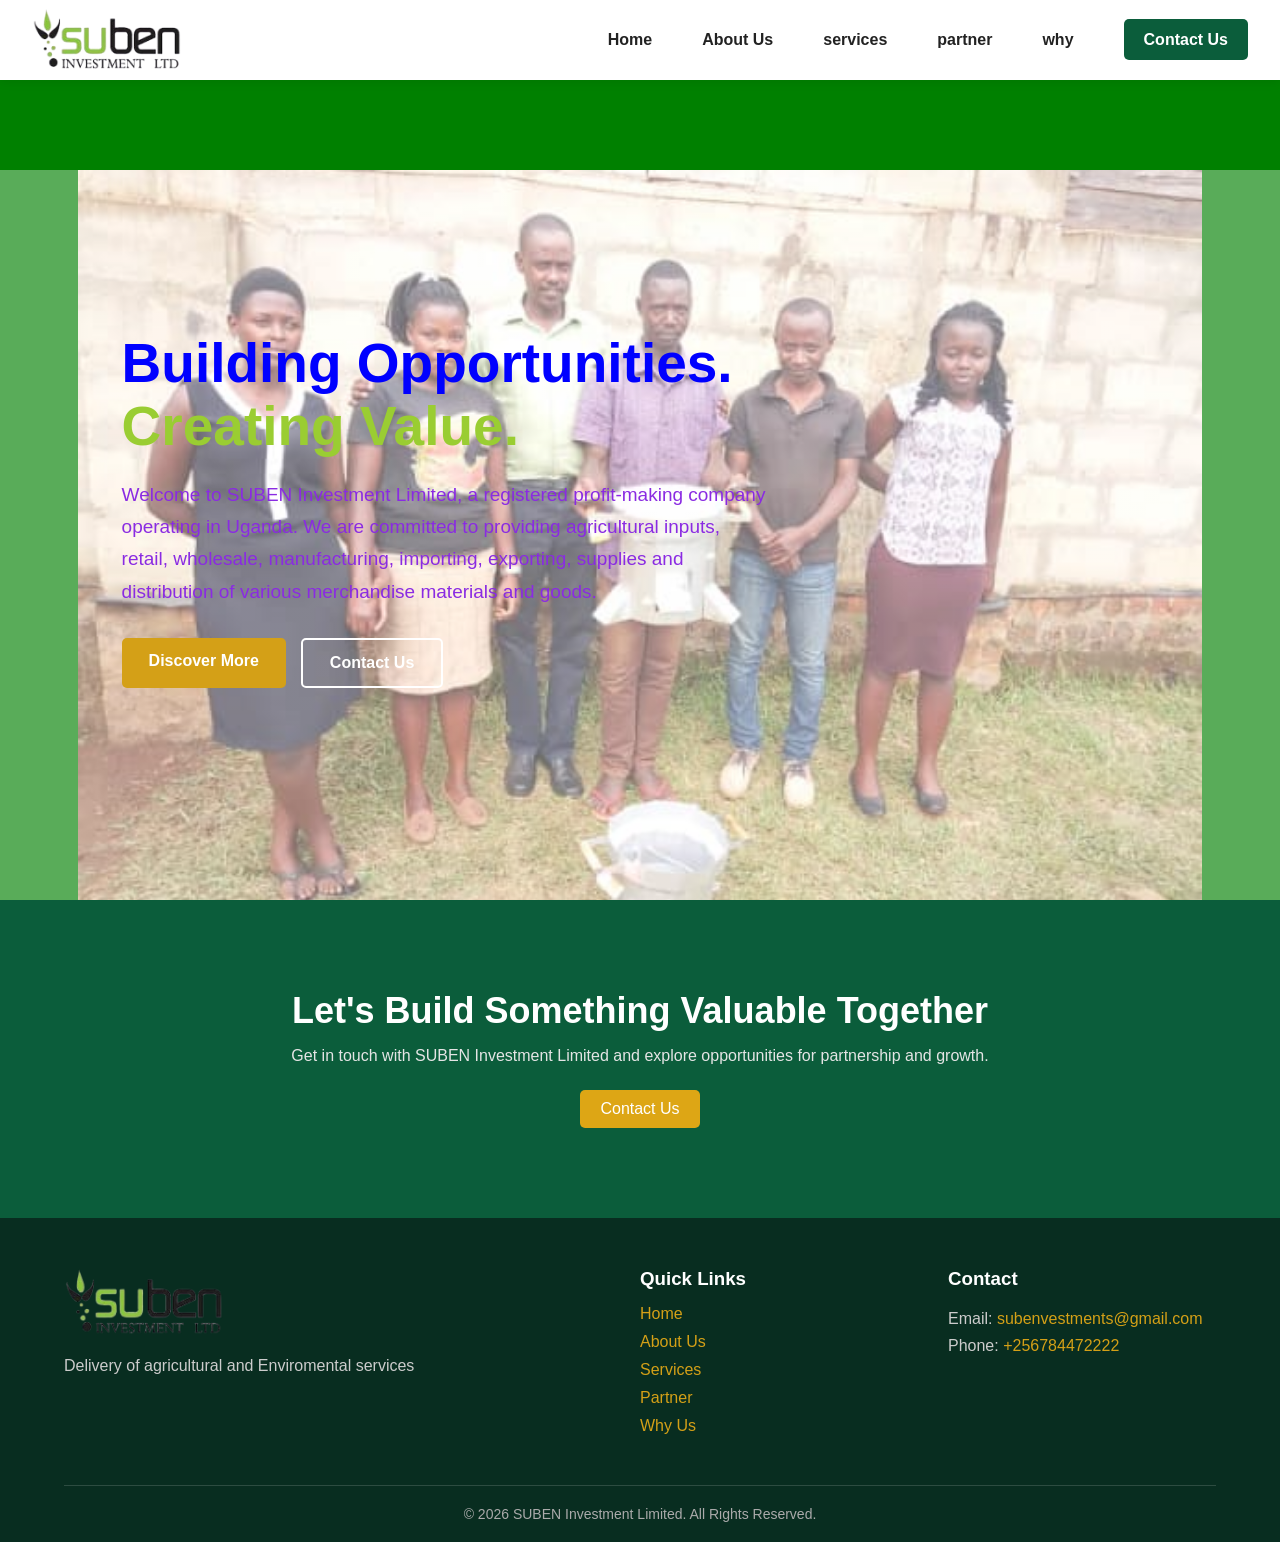
<file: index.html>
<!DOCTYPE html>
<html lang="en">

<head>
    <meta name="google-site-verification" content="EdufBuy50VoEN8MQx58-_k2VYZtmWWTLAATXPV8scPE" />
    <meta charset="UTF-8">
    <meta charset="UTF-8">
    <meta name="viewport" content="width=device-width, initial-scale=1.0">

    <title>SUBEN Investments Limited</title>

    <link rel="stylesheet" href="style.css">
</head>

<body>

<header>

    <nav class="navbar">

        <div class="logo">
            <img src="suben-removebg-preview.png"
                 alt="SUBEN Investment Limited Logo">
        </div>

        <ul class="nav-links">
            <li><a href="index.html">Home</a></li>
            <li><a href="about.html">About Us</a></li>
            <li><a href="services.html">services</a></li>
            <li><a href="partner.html">partner</a></li>
            <li><a href="why.html">why</a></li>
            <li>
                <a href="#contact" class="contact-btn">
                    Contact Us
                </a>
            </li>
        </ul>

    </nav>

</header>


<!-- ================= HOME ================= -->

<section class="hero">

    <div class="hero-content">

        <h1>
            Building Opportunities.
            <span>Creating Value.</span>
        </h1>

        <p>
            Welcome to SUBEN Investment Limited, a registered
            profit-making company operating in Uganda. We are committed
            to providing agricultural inputs, retail, wholesale,
            manufacturing, importing, exporting, supplies and distribution
            of various merchandise materials and goods.
        </p>

        <div class="hero-buttons">

            <a href="about.html" class="btn primary-btn">
                Discover More
            </a>

            <a href="#contact" class="btn secondary-btn">
                Contact Us
            </a>

        </div>

    </div>

</section>


<!-- ================= CONTACT ================= -->

<section class="cta" id="contact">

    <h2>Let's Build Something Valuable Together</h2>

    <p>
        Get in touch with SUBEN Investment Limited and explore
        opportunities for partnership and growth.
    </p>

    
    <a href="#contact-info" class="your-button-class" style="background-color: #DDA615; padding: 10px 20px; border-radius: 5px; text-decoration: none; color: white; display: inline-block;">Contact Us</a>


</section>


<!-- ================= FOOTER ================= -->

<footer>

    <div class="footer-container">

        <div class="footer-column">

            <div class="footer-logo">
                <img src="suben-removebg-preview.png"
                     alt="SUBEN Investment Limited Logo">
            </div>

            <p>
                Delivery of agricultural and Enviromental services
            </p>

        </div>


        <div class="footer-column">

            <h3>Quick Links</h3>

            <ul>
                <li><a href="index.html">Home</a></li>
                <li><a href="about.html">About Us</a></li>
                <li><a href="services.html">Services</a></li>
                <li><a href="partner.html">Partner</a></li>
                <li><a href="why.html">Why Us</a></li>
            </ul>

        </div>


        <div class="footer-column">

            <h3>Contact</h3>
      <p>
    Email:
    <a href="mailto:subenvestments@gmail.com">subenvestments@gmail.com</a>
</p>

        <p>
    Phone:
    <a href="tel:+256784472222">+256784472222</a>
</p>


        </div>

    </div>

    <div class="copyright">
        © 2026 SUBEN Investment Limited. All Rights Reserved.
    </div>

</footer>

</body>
</html>
</file>
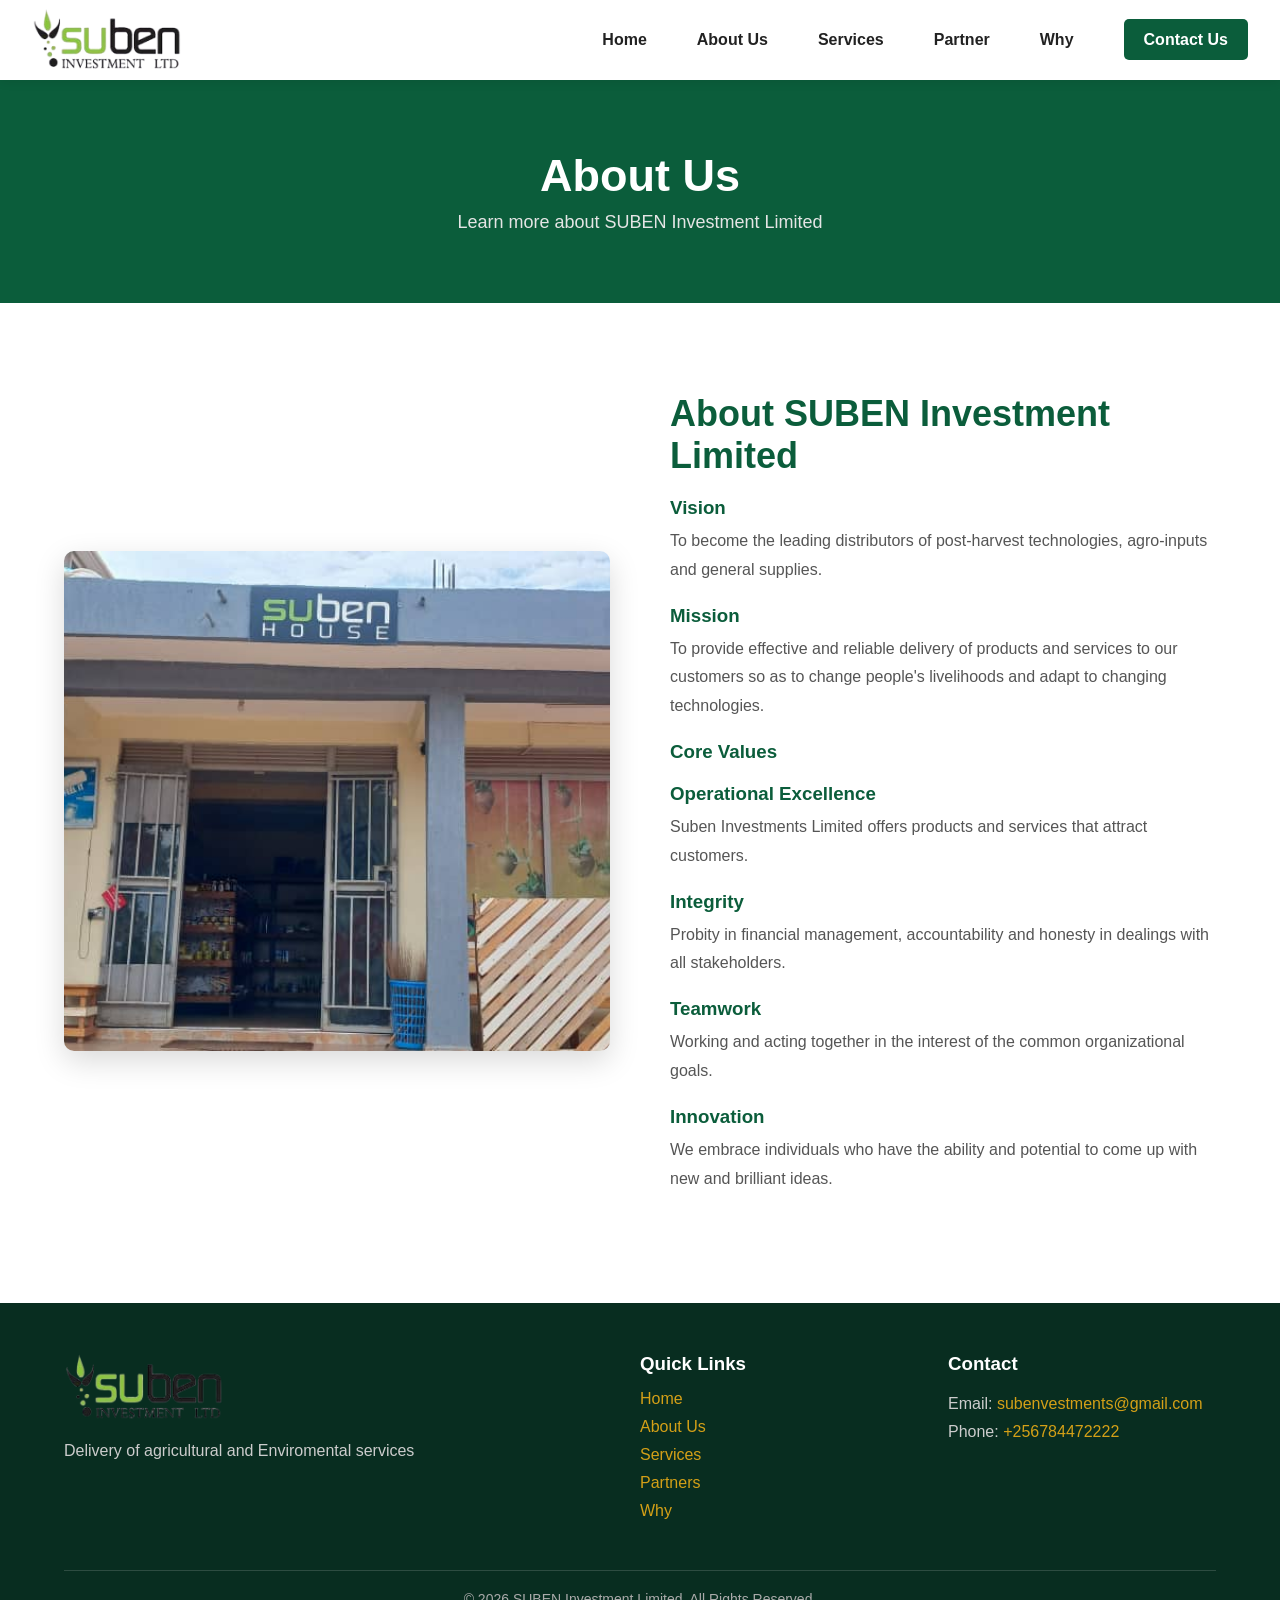
<file: about.html>
<!DOCTYPE html>
<html lang="en">

<head>
    <meta charset="UTF-8">
    <meta name="viewport" content="width=device-width, initial-scale=1.0">

    <title>About Us | SUBEN Investments Limited</title>

    <link rel="stylesheet" href="style.css">
</head>

<body>

<header>

    <nav class="navbar">

        <div class="logo">
            <img src="suben-removebg-preview.png"
                 alt="SUBEN Investment Limited Logo">
        </div>

        <ul class="nav-links">
            <li><a href="index.html">Home</a></li>
            <li><a href="about.html">About Us</a></li>
            <li><a href="services.html">Services</a></li>
            <li><a href="partner.html">Partner</a></li>
            <li><a href="why.html">Why</a></li>
            <li><a href="index.html#contact" class="contact-btn">Contact Us</a></li>
        </ul>

    </nav>

</header>


<section class="page-banner">

    <h1>About Us</h1>

    <p>
        Learn more about SUBEN Investment Limited
    </p>

</section>


<section>

    <div class="about">

        <div class="about-image">

            <img src="suben-house.jpg"
                 alt="SUBEN Investment Limited">

        </div>


        <div class="about-content">

            <h2>About SUBEN Investment Limited</h2>

            <h3>Vision</h3>

            <p>
                To become the leading distributors of post-harvest
                technologies, agro-inputs and general supplies.
            </p>


            <h3>Mission</h3>

            <p>
                To provide effective and reliable delivery of products
                and services to our customers so as to change people's
                livelihoods and adapt to changing technologies.
            </p>


            <h3>Core Values</h3>

            <h3>Operational Excellence</h3>

            <p>
                Suben Investments Limited offers products and services
                that attract customers.
            </p>


            <h3>Integrity</h3>

            <p>
                Probity in financial management, accountability and
                honesty in dealings with all stakeholders.
            </p>


            <h3>Teamwork</h3>

            <p>
                Working and acting together in the interest of the
                common organizational goals.
            </p>


            <h3>Innovation</h3>

            <p>
                We embrace individuals who have the ability and potential
                to come up with new and brilliant ideas.
            </p>

        </div>

    </div>

</section>


<footer>

    <div class="footer-container">

        <div class="footer-column">

            <div class="footer-logo">
                <img src="suben-removebg-preview.png"
                     alt="SUBEN Investment Limited Logo">
            </div>

            <p>
                Delivery of agricultural and Enviromental services
            </p>

        </div>


        <div class="footer-column">

            <h3>Quick Links</h3>

            <ul>
                <li><a href="index.html">Home</a></li>
                <li><a href="about.html">About Us</a></li>
                <li><a href="services.html">Services</a></li>
                <li><a href="partner.html">Partners</a></li>
                <li><a href="why.html">Why</a></li>
            </ul>

        </div>


        <div class="footer-column">

            <h3>Contact</h3>

           <p>
    Email:
    <a href="mailto:subenvestments@gmail.com">subenvestments@gmail.com</a>
</p>

        <p>
    Phone:
    <a href="tel:+256784472222">+256784472222</a>
</p>

        </div>

    </div>


    <div class="copyright">
        © 2026 SUBEN Investment Limited. All Rights Reserved.
    </div>

</footer>

</body>
</html>
</file>
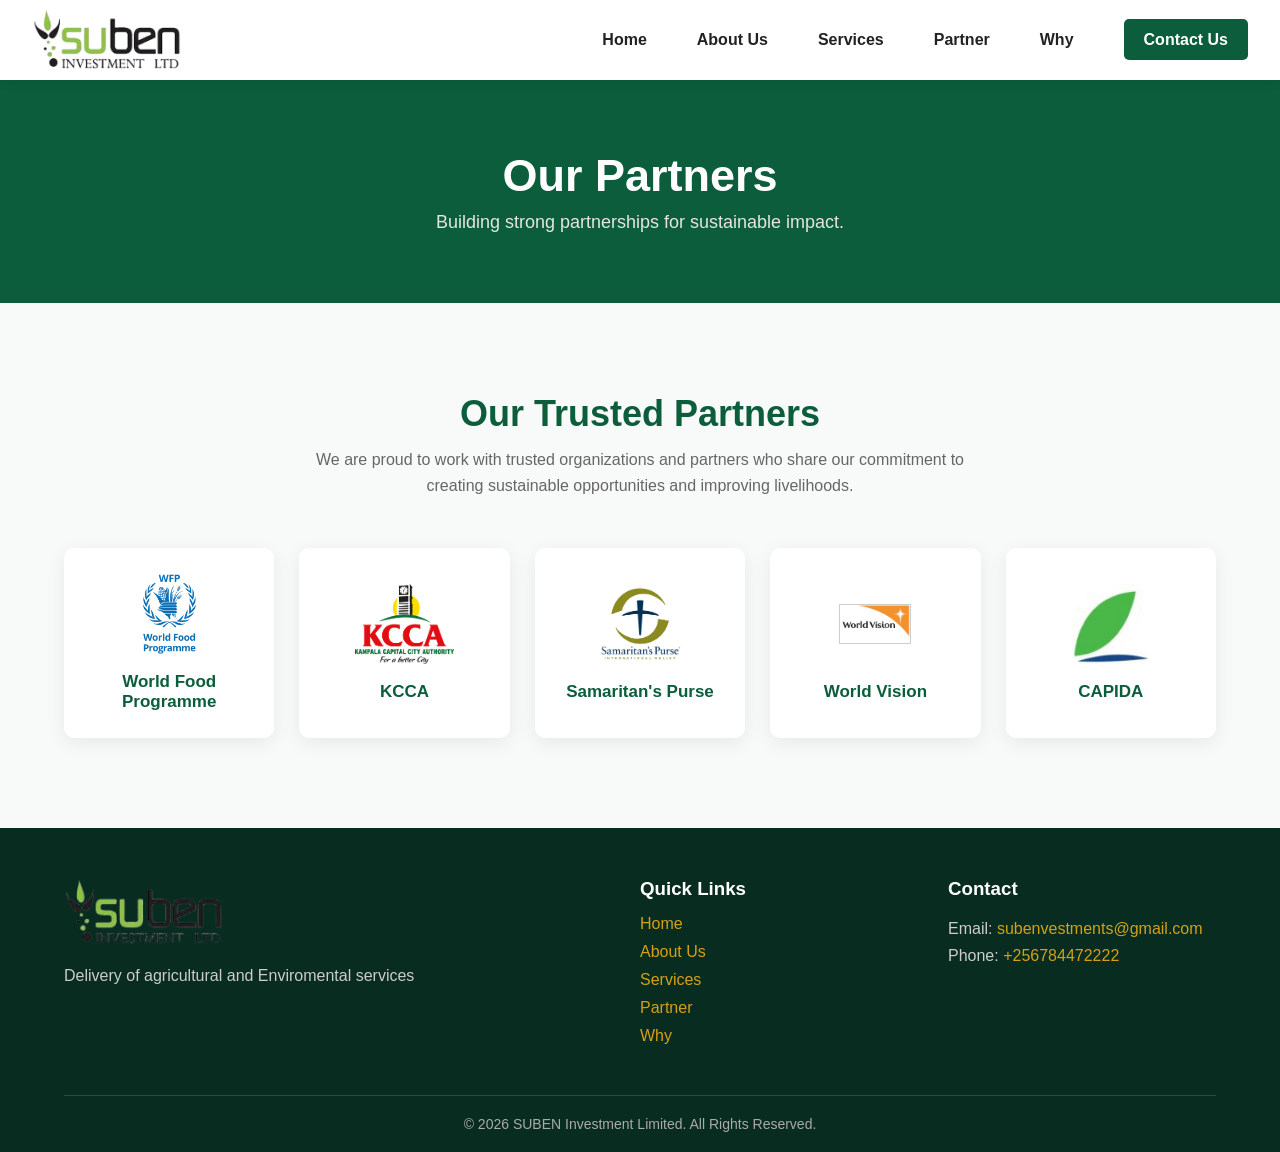
<file: partner.html>
<!DOCTYPE html>
<html lang="en">

<head>
    <meta charset="UTF-8">
    <meta name="viewport" content="width=device-width, initial-scale=1.0">

    <title>Partners | SUBEN Investments Limited</title>

    <link rel="stylesheet" href="style.css">
</head>

<body>

<header>

    <nav class="navbar">

        <div class="logo">
            <img src="suben-removebg-preview.png"
                 alt="SUBEN Investment Limited Logo">
        </div>

        <ul class="nav-links">
            <li><a href="index.html">Home</a></li>
            <li><a href="about.html">About Us</a></li>
            <li><a href="services.html">Services</a></li>
            <li><a href="partner.html">Partner</a></li>
            <li><a href="why.html">Why</a></li>
            <li><a href="index.html#contact" class="contact-btn">Contact Us</a></li>
        </ul>

    </nav>

</header>


<section class="page-banner">

    <h1>Our Partners</h1>

    <p>
        Building strong partnerships for sustainable impact.
    </p>

</section>


<section class="partners">

    <div class="section-title">

        <h2>Our Trusted Partners</h2>

        <p>
            We are proud to work with trusted organizations and partners
            who share our commitment to creating sustainable opportunities
            and improving livelihoods.
        </p>

    </div>


    <div class="partners-container">


        <div class="partner-card">

            <img src="images.png"
                 alt="World Food Programme Logo">

            <h3>World Food Programme</h3>

        </div>


        <div class="partner-card">

            <img src="KCCA-Kampala-Capital-City-Authority-Logo-Vector.svg-.png"
                 alt="KCCA Logo">

            <h3>KCCA</h3>

        </div>


        <div class="partner-card">

            <img src="images (1).png"
                 alt="Samaritan's Purse Logo">

            <h3>Samaritan's Purse</h3>

        </div>


        <div class="partner-card">

            <img src="images (2).png"
                 alt="World Vision Logo">

            <h3>World Vision</h3>

        </div>


        <div class="partner-card">

            <img src="capida.png"
                 alt="CAPIDA Logo">

            <h3>CAPIDA</h3>

        </div>

    </div>

</section>


<footer>

    <div class="footer-container">

        <div class="footer-column">

            <div class="footer-logo">
                <img src="suben-removebg-preview.png"
                     alt="SUBEN Investment Limited Logo">
            </div>

            <p>
               Delivery of agricultural and Enviromental services
            </p>

        </div>


        <div class="footer-column">

            <h3>Quick Links</h3>

            <ul>
                <li><a href="index.html">Home</a></li>
                <li><a href="about.html">About Us</a></li>
                <li><a href="services.html">Services</a></li>
                <li><a href="partner.html">Partner</a></li>
                <li><a href="why.html">Why</a></li>
            </ul>

        </div>


        <div class="footer-column">

            <h3>Contact</h3>

            <p>
    Email:
    <a href="mailto:subenvestments@gmail.com">subenvestments@gmail.com</a>
</p>

        <p>
    Phone:
    <a href="tel:+256784472222">+256784472222</a>
</p>

        </div>

    </div>


    <div class="copyright">
        © 2026 SUBEN Investment Limited. All Rights Reserved.
    </div>

</footer>

</body>
</html>
</file>
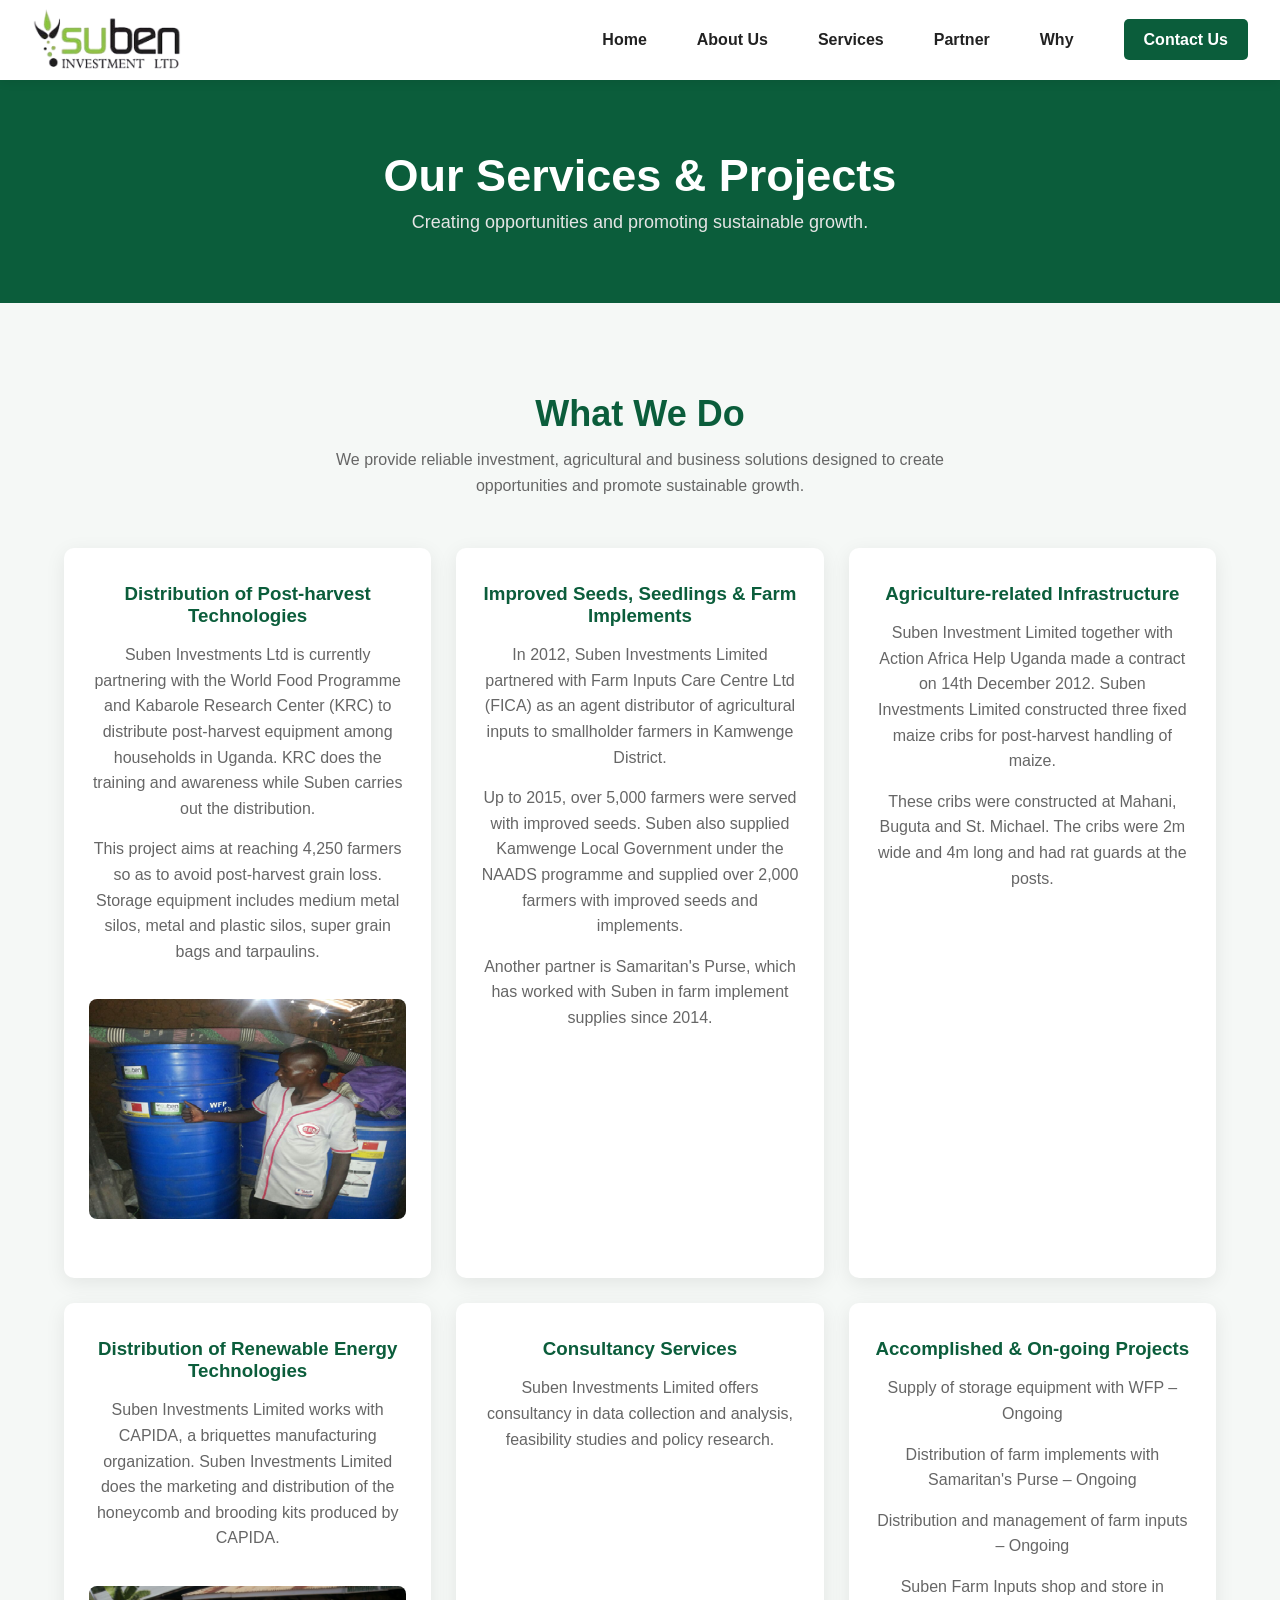
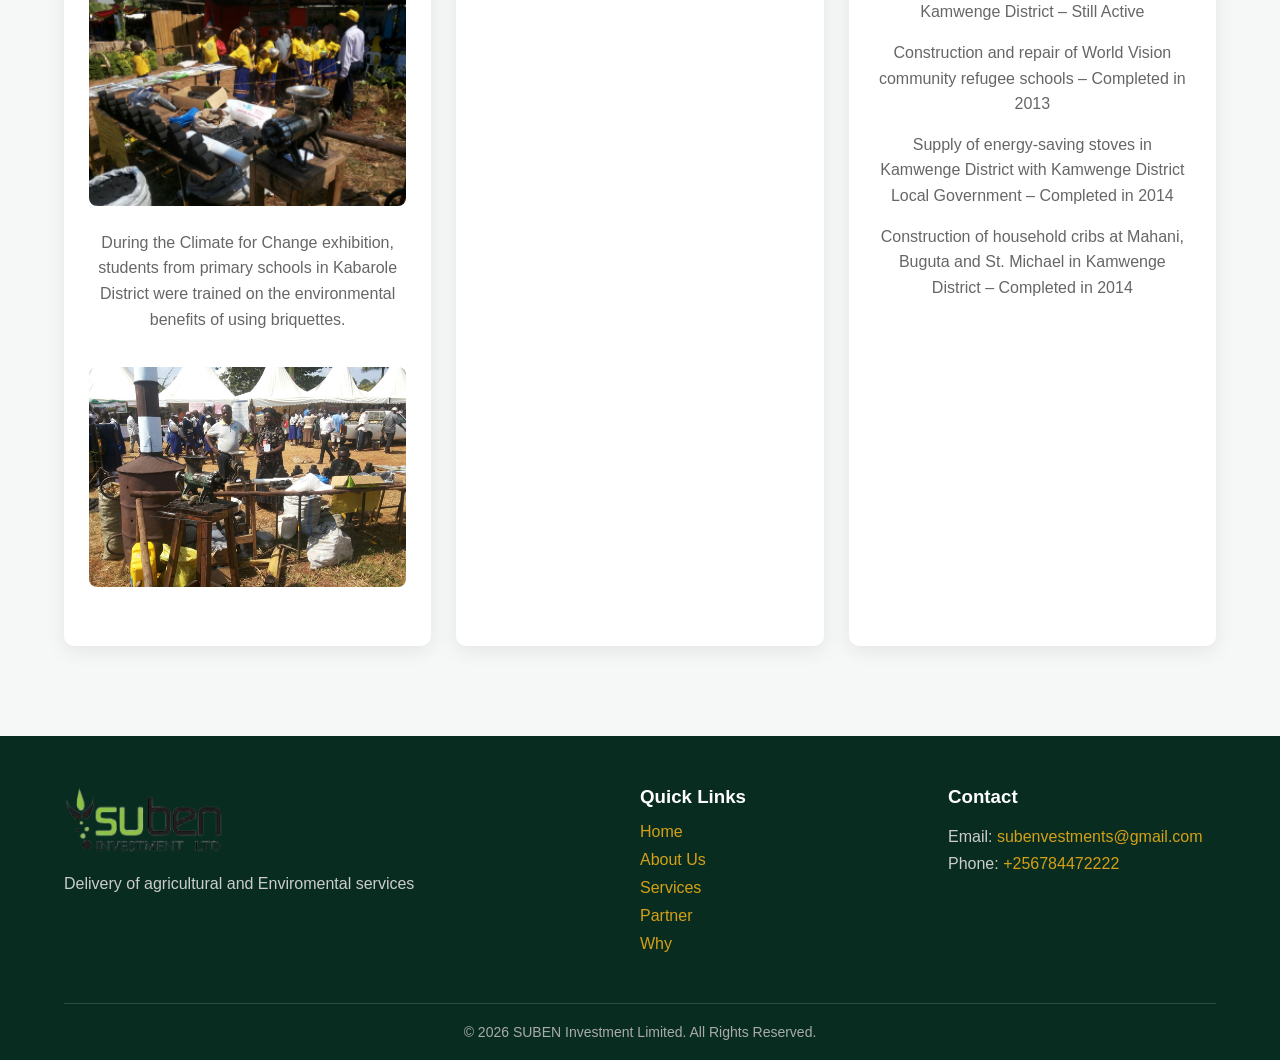
<file: services.html>
<!DOCTYPE html>
<html lang="en">

<head>
    <meta charset="UTF-8">
    <meta name="viewport" content="width=device-width, initial-scale=1.0">

    <title>Services | SUBEN Investments Limited</title>

    <link rel="stylesheet" href="style.css">
</head>

<body>

<header>

    <nav class="navbar">

        <div class="logo">
            <img src="suben-removebg-preview.png"
                 alt="SUBEN Investment Limited Logo">
        </div>

        <ul class="nav-links">
            <li><a href="index.html">Home</a></li>
            <li><a href="about.html">About Us</a></li>
            <li><a href="services.html">Services</a></li>
            <li><a href="partner.html">Partner</a></li>
            <li><a href="why.html">Why</a></li>
            <li><a href="index.html#contact" class="contact-btn">Contact Us</a></li>
        </ul>

    </nav>

</header>


<section class="page-banner">

    <h1>Our Services & Projects</h1>

    <p>
        Creating opportunities and promoting sustainable growth.
    </p>

</section>


<section class="services">

    <div class="section-title">

        <h2>What We Do</h2>

        <p>
            We provide reliable investment, agricultural and business
            solutions designed to create opportunities and promote
            sustainable growth.
        </p>

    </div>


    <div class="service-container">


        <div class="service-card">

            <h3>
                Distribution of Post-harvest Technologies
            </h3>

            <p>
                Suben Investments Ltd is currently partnering with the
                World Food Programme and Kabarole Research Center (KRC)
                to distribute post-harvest equipment among households
                in Uganda. KRC does the training and awareness while
                Suben carries out the distribution.
            </p>

            <p>
                This project aims at reaching 4,250 farmers so as to
                avoid post-harvest grain loss. Storage equipment includes
                medium metal silos, metal and plastic silos, super grain
                bags and tarpaulins.
            </p>

            <img src="ndemere.png"
                 alt="Post-harvest technology">

        </div>


        <div class="service-card">

            <h3>
                Improved Seeds, Seedlings & Farm Implements
            </h3>

            <p>
                In 2012, Suben Investments Limited partnered with Farm
                Inputs Care Centre Ltd (FICA) as an agent distributor
                of agricultural inputs to smallholder farmers in
                Kamwenge District.
            </p>

            <p>
                Up to 2015, over 5,000 farmers were served with improved
                seeds. Suben also supplied Kamwenge Local Government
                under the NAADS programme and supplied over 2,000 farmers
                with improved seeds and implements.
            </p>

            <p>
                Another partner is Samaritan's Purse, which has worked
                with Suben in farm implement supplies since 2014.
            </p>

        </div>


        <div class="service-card">

            <h3>
                Agriculture-related Infrastructure
            </h3>

            <p>
                Suben Investment Limited together with Action Africa
                Help Uganda made a contract on 14th December 2012.
                Suben Investments Limited constructed three fixed maize
                cribs for post-harvest handling of maize.
            </p>

            <p>
                These cribs were constructed at Mahani, Buguta and
                St. Michael. The cribs were 2m wide and 4m long and
                had rat guards at the posts.
            </p>

        </div>


        <div class="service-card">

            <h3>
                Distribution of Renewable Energy Technologies
            </h3>

            <p>
                Suben Investments Limited works with CAPIDA, a
                briquettes manufacturing organization. Suben Investments
                Limited does the marketing and distribution of the
                honeycomb and brooding kits produced by CAPIDA.
            </p>

            <img
                src="During-the-climate-for-change-exhibition-we-trained-students-from-some-primary-schools-in-Kabarole-district-on-how-environmental-friendly-it-is-to-use-briquettes-300x225.png"
                alt="Briquettes exhibition">

            <p>
                During the Climate for Change exhibition, students from
                primary schools in Kabarole District were trained on
                the environmental benefits of using briquettes.
            </p>

            <img
                src="Some-of-our-briquettes-customers-during-the-climate-for-change-exhibition-in-fort-portal.png"
                alt="Briquettes customers">

        </div>


        <div class="service-card">

            <h3>Consultancy Services</h3>

            <p>
                Suben Investments Limited offers consultancy in data
                collection and analysis, feasibility studies and
                policy research.
            </p>

        </div>


        <div class="service-card">

            <h3>Accomplished & On-going Projects</h3>

            <p>
                Supply of storage equipment with WFP – Ongoing
            </p>

            <p>
                Distribution of farm implements with Samaritan's
                Purse – Ongoing
            </p>

            <p>
                Distribution and management of farm inputs – Ongoing
            </p>

            <p>
                Suben Farm Inputs shop and store in Kamwenge District –
                Still Active
            </p>

            <p>
                Construction and repair of World Vision community
                refugee schools – Completed in 2013
            </p>

            <p>
                Supply of energy-saving stoves in Kamwenge District
                with Kamwenge District Local Government – Completed
                in 2014
            </p>

            <p>
                Construction of household cribs at Mahani, Buguta and
                St. Michael in Kamwenge District – Completed in 2014
            </p>

        </div>

    </div>

</section>


<footer>

    <div class="footer-container">

        <div class="footer-column">

            <div class="footer-logo">
                <img src="suben-removebg-preview.png"
                     alt="SUBEN Investment Limited Logo">
            </div>

            <p>
                Delivery of agricultural and Enviromental services
            </p>

        </div>


        <div class="footer-column">

            <h3>Quick Links</h3>

            <ul>
                <li><a href="index.html">Home</a></li>
                <li><a href="about.html">About Us</a></li>
                <li><a href="services.html">Services</a></li>
                <li><a href="partner.html">Partner</a></li>
                <li><a href="why.html">Why</a></li>
            </ul>

        </div>


        <div class="footer-column">

            <h3>Contact</h3>

              <p>
    Email:
    <a href="mailto:subenvestments@gmail.com">subenvestments@gmail.com</a>
</p>

        <p>
    Phone:
    <a href="tel:+256784472222">+256784472222</a>
</p>

        </div>

    </div>


    <div class="copyright">
        © 2026 SUBEN Investment Limited. All Rights Reserved.
    </div>

</footer>

</body>
</html>
</file>
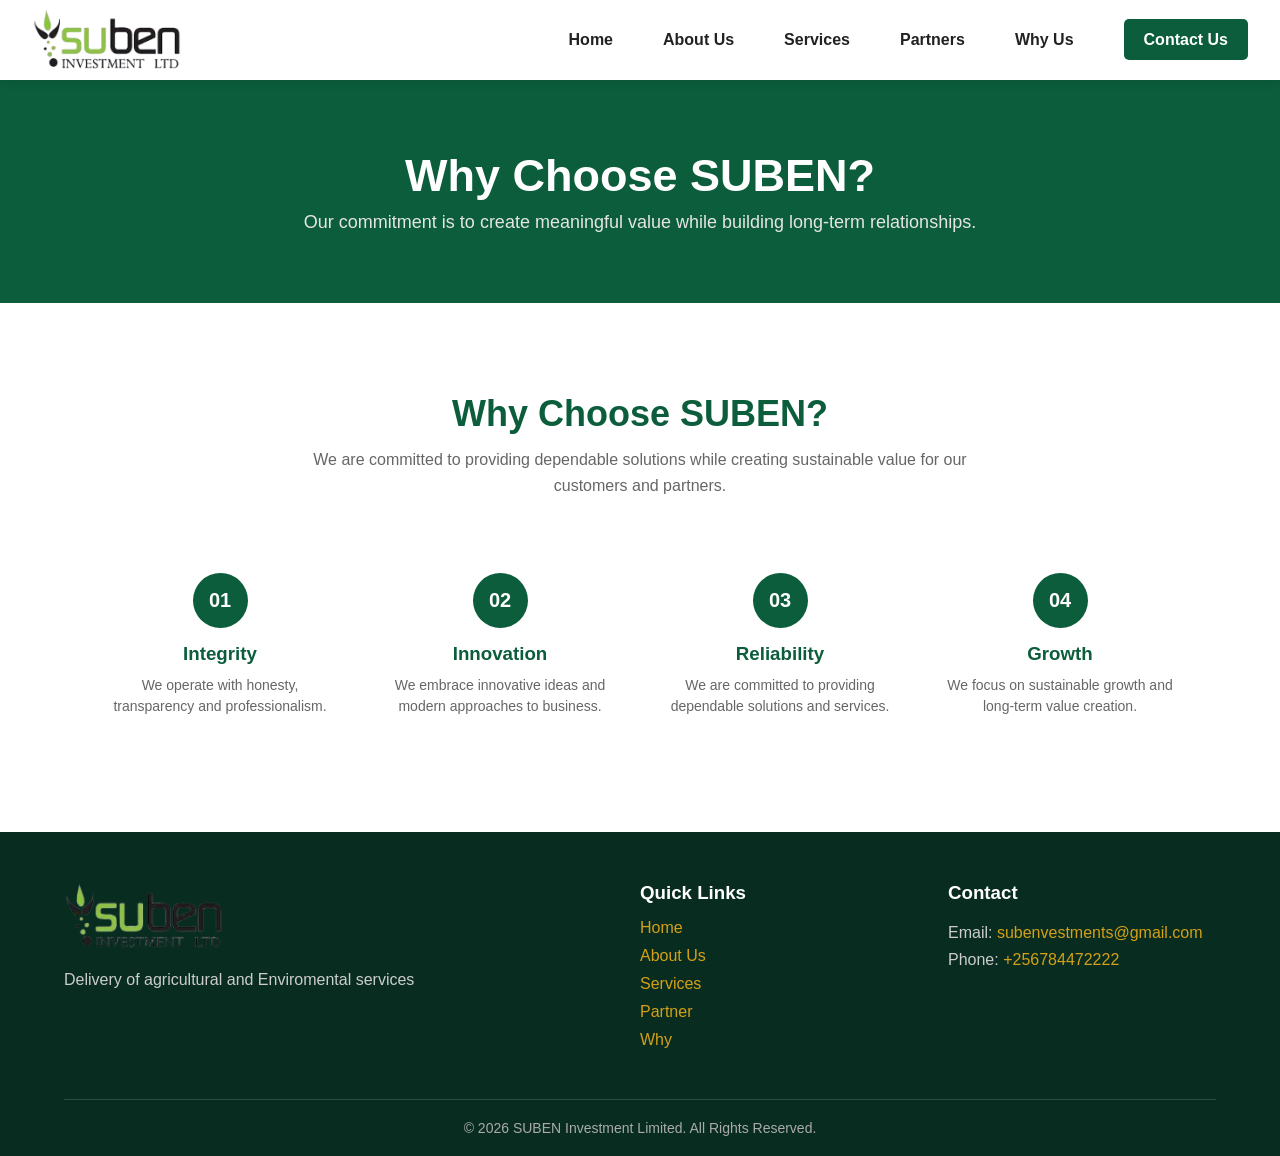
<file: why.html>
<!DOCTYPE html>
<html lang="en">

<head>
    <meta charset="UTF-8">
    <meta name="viewport" content="width=device-width, initial-scale=1.0">

    <title>Why Us | SUBEN Investments Limited</title>

    <link rel="stylesheet" href="style.css">
</head>

<body>

<header>

    <nav class="navbar">

        <div class="logo">
            <img src="suben-removebg-preview.png"
                 alt="SUBEN Investment Limited Logo">
        </div>

        <ul class="nav-links">
            <li><a href="index.html">Home</a></li>
            <li><a href="about.html">About Us</a></li>
            <li><a href="services.html">Services</a></li>
            <li><a href="partner.html">Partners</a></li>
            <li><a href="why.html">Why Us</a></li>
            <li><a href="index.html#contact" class="contact-btn">Contact Us</a></li>
        </ul>

    </nav>

</header>


<section class="page-banner">

    <h1>Why Choose SUBEN?</h1>

    <p>
        Our commitment is to create meaningful value while building
        long-term relationships.
    </p>

</section>


<section>

    <div class="section-title">

        <h2>Why Choose SUBEN?</h2>

        <p>
            We are committed to providing dependable solutions while
            creating sustainable value for our customers and partners.
        </p>

    </div>


    <div class="why-us">

        <div class="why-container">


            <div class="why-card">

                <div class="why-number">01</div>

                <h3>Integrity</h3>

                <p>
                    We operate with honesty, transparency and
                    professionalism.
                </p>

            </div>


            <div class="why-card">

                <div class="why-number">02</div>

                <h3>Innovation</h3>

                <p>
                    We embrace innovative ideas and modern approaches
                    to business.
                </p>

            </div>


            <div class="why-card">

                <div class="why-number">03</div>

                <h3>Reliability</h3>

                <p>
                    We are committed to providing dependable solutions
                    and services.
                </p>

            </div>


            <div class="why-card">

                <div class="why-number">04</div>

                <h3>Growth</h3>

                <p>
                    We focus on sustainable growth and long-term value
                    creation.
                </p>

            </div>

        </div>

    </div>

</section>


<footer>

    <div class="footer-container">

        <div class="footer-column">

            <div class="footer-logo">
                <img src="suben-removebg-preview.png"
                     alt="SUBEN Investment Limited Logo">
            </div>

            <p>
                Delivery of agricultural and Enviromental services
            </p>

        </div>


        <div class="footer-column">

            <h3>Quick Links</h3>

            <ul>
                <li><a href="index.html">Home</a></li>
                <li><a href="about.html">About Us</a></li>
                <li><a href="services.html">Services</a></li>
                <li><a href="partner.html">Partner</a></li>
                <li><a href="why.html">Why</a></li>
            </ul>

        </div>


        <div class="footer-column">

            <h3>Contact</h3>

              <p>
    Email:
    <a href="mailto:subenvestments@gmail.com">subenvestments@gmail.com</a>
</p>

        <p>
    Phone:
    <a href="tel:+256784472222">+256784472222</a>
</p>

        </div>

    </div>


    <div class="copyright">
        © 2026 SUBEN Investment Limited. All Rights Reserved.
    </div>

</footer>

</body>
</html>
</file>
<file: style.css>
* {
    margin: 0;
    padding: 0;
    box-sizing: border-box;
    font-family: Arial, Helvetica, sans-serif;
}

html {
    scroll-behavior: smooth;
}

body {
    background-color: #ffffff;
    color: #222;
}

/* ================= HEADER ================= */

header {
    width: 100%;
    background: #ffffff;
    box-shadow: 0 2px 10px rgba(0,0,0,0.08);
    position: sticky;
    top: 0;
    z-index: 1000;
}

.navbar {
    width: 95%;
    max-width: 1400px;
    margin: auto;
    height: 80px;
    display: flex;
    align-items: center;
    justify-content: space-between;
}

.logo {
    margin-right: 80px;
}

.logo img {
    width: 150px;
    height: auto;
    display: block;
}

.nav-links {
    display: flex;
    align-items: center;
    list-style: none;
    margin: 0;
    padding: 0;
}

.nav-links li {
    margin-left: 50px;
}

.nav-links li:first-child {
    margin-left: 0;
}

.nav-links a {
    text-decoration: none;
    color: #222;
    font-size: 16px;
    font-weight: 600;
    white-space: nowrap;
    transition: 0.3s;
}

.nav-links a:hover {
    color: #0b5d3b;
}

.contact-btn {
    background: #0b5d3b;
    color: white !important;
    padding: 12px 20px;
    border-radius: 5px;
}

/* ================= HERO ================= */

.hero {
    min-height: calc(100vh - 80px);
    padding-top: 80px;

    display: flex;
    align-items: center;

    background:
        linear-gradient(
            rgba(255,255,255,0.35),
            rgba(255,255,255,0.35)
        ),
        url("IMG-20190513-WA0040.png");

    background-size: contain;
    background-position: center 90px;
    background-repeat: no-repeat;
    background-color: green;
}

.hero-content {
    width: 90%;
    max-width: 1200px;
    margin: auto;
    color: blue;
    padding-top: 50px;
}

.hero-content h1 {
    font-size: 55px;
    max-width: 700px;
    line-height: 1.15;
    margin-bottom: 20px;
}

.hero-content h1 span {
    color: yellowgreen;
}

.hero-content p {
    font-size: 19px;
    line-height: 1.7;
    max-width: 650px;
    margin-bottom: 30px;
    color: blueviolet;
}

.hero-buttons {
    display: flex;
    gap: 15px;
}

.btn {
    display: inline-block;
    padding: 14px 27px;
    border-radius: 5px;
    text-decoration: none;
    font-weight: bold;
    transition: 0.3s;
}

.primary-btn {
    background: #d4a017;
    color: white;
}

.primary-btn:hover {
    background: #b9890e;
}

.secondary-btn {
    border: 2px solid white;
    color: white;
}

.secondary-btn:hover {
    background: white;
    color: #0b5d3b;
}

/* ================= GENERAL ================= */

section {
    padding: 90px 5%;
}

.section-title {
    text-align: center;
    margin-bottom: 50px;
}

.section-title h2 {
    font-size: 36px;
    color: #0b5d3b;
    margin-bottom: 12px;
}

.section-title p {
    color: #666;
    max-width: 700px;
    margin: auto;
    line-height: 1.6;
}

/* ================= PAGE BANNER ================= */

.page-banner {
    background: #0b5d3b;
    color: white;
    text-align: center;
    padding: 70px 5%;
}

.page-banner h1 {
    font-size: 45px;
    margin-bottom: 10px;
}

.page-banner p {
    font-size: 18px;
    color: #e5e5e5;
}

/* ================= ABOUT ================= */

.about {
    display: flex;
    align-items: center;
    gap: 60px;
    max-width: 1200px;
    margin: auto;
}

.about-image {
    flex: 1;
}

.about-image img {
    width: 100%;
    height: 500px;
    object-fit: cover;
    border-radius: 10px;
    box-shadow: 0 10px 30px rgba(0,0,0,0.15);
}

.about-content {
    flex: 1;
}

.about-content h2 {
    color: #0b5d3b;
    font-size: 36px;
    margin-bottom: 20px;
}

.about-content h3 {
    color: #0b5d3b;
    margin: 20px 0 8px;
}

.about-content p {
    line-height: 1.8;
    color: #555;
    margin-bottom: 20px;
}

/* ================= SERVICES ================= */

.services {
    background: #f5f8f6;
}

.service-container {
    max-width: 1200px;
    margin: auto;
    display: grid;
    grid-template-columns: repeat(3, 1fr);
    gap: 25px;
}

.service-card {
    background: white;
    padding: 35px 25px;
    text-align: center;
    border-radius: 10px;
    box-shadow: 0 5px 20px rgba(0,0,0,0.08);
    transition: 0.3s;
}

.service-card:hover {
    transform: translateY(-8px);
}

.service-card img {
    width: 100%;
    height: 220px;
    object-fit: cover;
    border-radius: 8px;
    margin-top: 20px;
    margin-bottom: 20px;
}

.service-card h3 {
    color: #0b5d3b;
    margin-bottom: 15px;
}

.service-card p {
    color: #666;
    line-height: 1.6;
    margin-bottom: 15px;
}

/* ================= PARTNERS ================= */

.partners {
    background: #f8faf9;
}

.partners-container {
    max-width: 1200px;
    margin: auto;
    display: grid;
    grid-template-columns: repeat(5, 1fr);
    gap: 25px;
}

.partner-card {
    background: white;
    min-height: 190px;
    padding: 25px 15px;

    display: flex;
    flex-direction: column;
    align-items: center;
    justify-content: center;

    text-align: center;
    border-radius: 10px;

    box-shadow: 0 5px 20px rgba(0,0,0,0.07);
    transition: 0.3s;
}

.partner-card:hover {
    transform: translateY(-8px);
    box-shadow: 0 10px 30px rgba(0,0,0,0.12);
}

.partner-card img {
    width: 130px;
    height: 80px;
    object-fit: contain;
    margin-bottom: 18px;
}

.partner-card h3 {
    color: #0b5d3b;
    font-size: 17px;
}

/* ================= WHY US ================= */

.why-us {
    max-width: 1100px;
    margin: auto;
}

.why-container {
    display: grid;
    grid-template-columns: repeat(4, 1fr);
    gap: 20px;
}

.why-card {
    text-align: center;
    padding: 25px 15px;
}

.why-card h3 {
    margin: 15px 0 10px;
    color: #0b5d3b;
}

.why-card p {
    color: #666;
    line-height: 1.5;
    font-size: 14px;
}

.why-number {
    width: 55px;
    height: 55px;
    background: #0b5d3b;
    color: white;
    border-radius: 50%;

    display: flex;
    align-items: center;
    justify-content: center;

    margin: auto;
    font-weight: bold;
    font-size: 20px;
}

/* ================= CTA ================= */

.cta {
    background: #0b5d3b;
    text-align: center;
    color: white;
}

.cta h2 {
    font-size: 36px;
    margin-bottom: 15px;
}

.cta p {
    margin-bottom: 25px;
    color: #e5e5e5;
}

/* ================= FOOTER ================= */

footer {
    background: #082d20;
    color: white;
    padding: 50px 5% 20px;
}

.footer-container {
    max-width: 1200px;
    margin: auto;

    display: grid;
    grid-template-columns: 2fr 1fr 1fr;
    gap: 40px;
}

.footer-logo img {
    width: 160px;
    height: auto;
    display: block;
    margin-bottom: 15px;
}

.footer-column p {
    color: #cccccc;
    line-height: 1.7;
}

.footer-column h3 {
    margin-bottom: 15px;
}

.footer-column ul {
    list-style: none;
}

.footer-column ul li {
    margin-bottom: 10px;
}

.footer-column a {
    text-decoration: none;
    color: #cccccc;
}

.footer-column a:hover {
    color: #d4a017;
}
.footer-column a {
    text-decoration: none;
    color: #d4a017;
    cursor: pointer;
}

.footer-column a:hover {
    color: white;
    text-decoration: underline;
}

.copyright {
    border-top: 1px solid rgba(255,255,255,0.15);
    margin-top: 40px;
    padding-top: 20px;
    text-align: center;
    color: #aaa;
    font-size: 14px;
}
.email-btn {
    display: inline-block;
    background: #d4a017;
    color: white !important;
    padding: 12px 20px;
    border-radius: 5px;
    text-decoration: none;
    margin-top: 10px;
}

.email-btn:hover {
    background: #b9890e;
}
/* ================= MOBILE ================= */

@media (max-width: 900px) {

    .nav-links {
        display: none;
    }

    .hero-content h1 {
        font-size: 42px;
    }

    .about {
        flex-direction: column;
    }

    .service-container {
        grid-template-columns: 1fr;
    }

    .partners-container {
        grid-template-columns: repeat(2, 1fr);
    }

    .why-container {
        grid-template-columns: 1fr 1fr;
    }

    .footer-container {
        grid-template-columns: 1fr;
    }
}

@media (max-width: 500px) {

    .hero-content h1 {
        font-size: 34px;
    }

    .hero-content p {
        font-size: 16px;
    }

    .hero-buttons {
        flex-direction: column;
        width: fit-content;
    }

    .partners-container {
        grid-template-columns: 1fr;
    }

    .why-container {
        grid-template-columns: 1fr;
    }

    .section-title h2 {
        font-size: 30px;
    }
}
</file>
